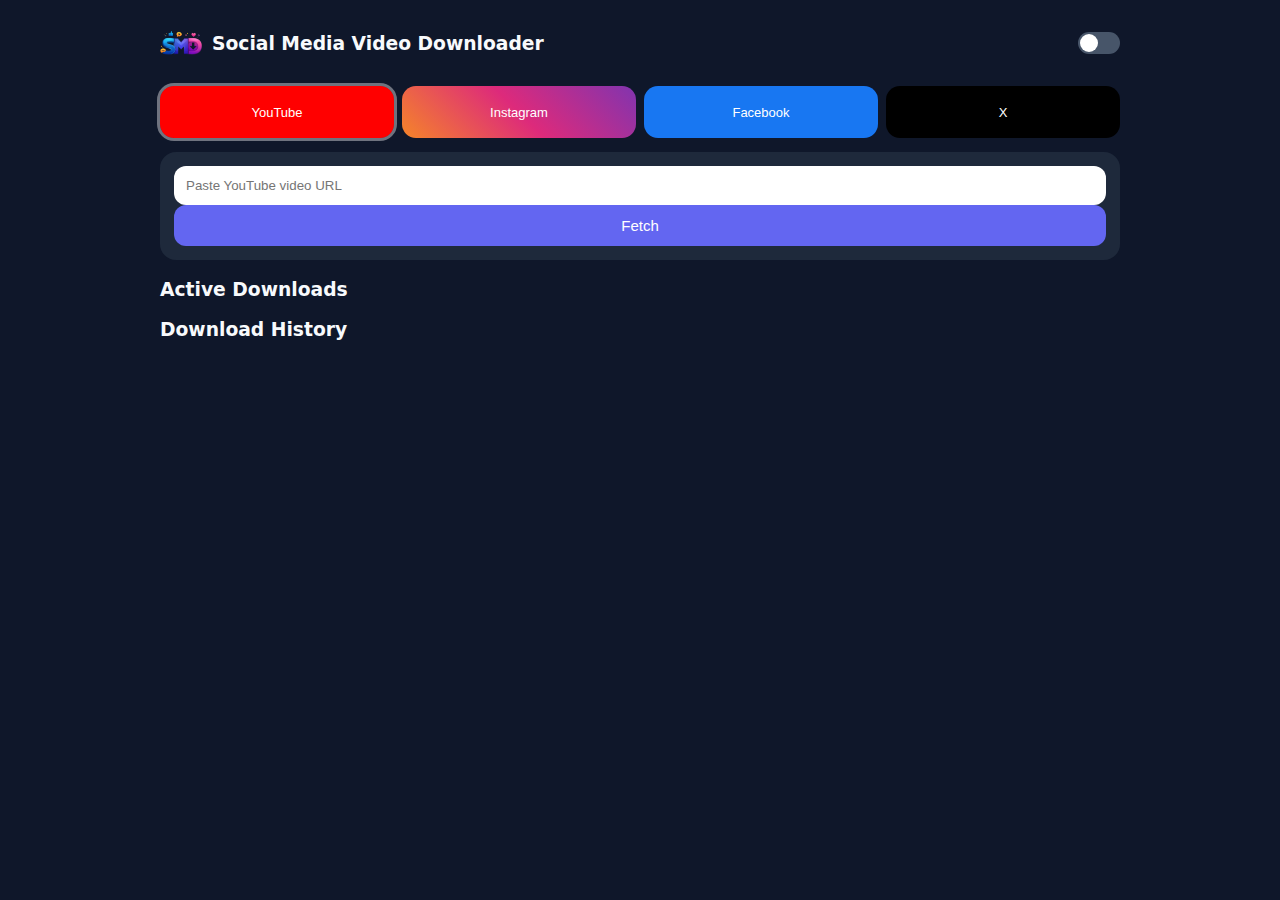
<file: index.html>
<!DOCTYPE html>
<html lang="en">
<head>
<meta charset="UTF-8">
<meta name="viewport" content="width=device-width, initial-scale=1">
<title>Social Media Downloader</title>

<link rel="stylesheet" href="style.css">
</head>

<body>
<div class="container">

<div class="header">
  <div class="title-wrap">
    <img src="SMD.png" alt="SMD Logo" class="logo">
    <h3>Social Media Video Downloader</h3>
  </div>

  <div class="toggle" onclick="toggleTheme()">
    <span></span>
  </div>
</div>

<div class="snackbar">
  <button class="youtube active" onclick="setPlatform('youtube',this)">YouTube</button>
  <button class="instagram" onclick="setPlatform('instagram',this)">Instagram</button>
  <button class="facebook" onclick="setPlatform('facebook',this)">Facebook</button>
  <button class="x" onclick="setPlatform('x',this)">X</button>
</div>

<div class="card">
  <div class="input-wrap">
    <input id="url" placeholder="Paste YouTube video URL" oninput="toggleClear()">
    <button class="clear-btn" id="clearBtn" onclick="clearInput()">×</button>
  </div>
  <button class="main" onclick="fetchInfo()">Fetch</button>
</div>

<div id="info"></div>

<h3>Active Downloads</h3>
<div id="jobs"></div>

<h3>Download History</h3>
<div id="history"></div>

</div>

<div id="toast" class="toast"></div>

<script src="script.js"></script>
</body>
</html>
</file>
<file: style.css>
:root{
  --bg:#0f172a;
  --card:#1e293b;
  --text:#f8fafc;
  --accent:#6366f1;
  --muted:#94a3b8;
}

.light{
  --bg:#f1f5f9;
  --card:#828275;
  --text:#111827;
  --muted:#6b7280;
}

body{
  margin:0;
  font-family:system-ui;
  background:var(--bg);
  color:var(--text);
  transition:.3s;
}

.container{
  max-width:960px;
  margin:auto;
  padding:14px;
}

.header{
  display:flex;
  justify-content:space-between;
  align-items:center;
}

/* 🌗 TOGGLE */
.toggle{
  width:42px;
  height:22px;
  border-radius:20px;
  background:#475569;
  position:relative;
  cursor:pointer;
}
.toggle span{
  width:18px;
  height:18px;
  background:white;
  border-radius:50%;
  position:absolute;
  top:2px;
  left:2px;
  transition:.3s;
}
.light .toggle span{left:22px}

/* PLATFORM BAR */
.snackbar{
  display:flex;
  gap:8px;
  margin:14px 0;
}
.snackbar button{
  flex:1;
  height:52px;
  display:flex;
  align-items:center;
  justify-content:center;
  border:none;
  border-radius:14px;
  color:white;
  font-size:13px;
  cursor:pointer;
  transition:.25s;
}
.snackbar button:hover{transform:translateY(-2px)}
.snackbar button.active{outline:3px solid rgba(255,255,255,.4)}

.youtube{background:#ff0000}
.instagram{background:linear-gradient(45deg,#f58529,#dd2a7b,#8134af)}
.facebook{background:#1877f2}
.x{background:#000}

/* CARD */
.card{
  background:var(--card);
  border-radius:16px;
  padding:14px;
  margin-bottom:14px;
}

/* INPUT */
.input-wrap{
  position:relative;
  width:100%;
}
.input-wrap input{
  width:100%;
  box-sizing:border-box;
  padding:12px 42px 12px 12px;
  border-radius:12px;
  border:none;
}
.clear-btn{
  position:absolute;
  right:12px;
  top:50%;
  transform:translateY(-50%);
  background:none;
  border:none;
  font-size:18px;
  color:var(--muted);
  cursor:pointer;
  display:none;
  z-index:2;
}
.clear-btn.show{display:block}

/* MAIN BUTTON */
button.main{
  width:100%;
  padding:12px;
  border-radius:12px;
  border:none;
  background:var(--accent);
  color:white;
  font-size:15px;
  cursor:pointer;
}

/* SKELETON */
.skeleton{
  height:16px;
  border-radius:6px;
  background:linear-gradient(90deg,#334155,#475569,#334155);
  background-size:200%;
  animation:pulseLoad 1.2s infinite;
  margin-bottom:8px;
}
@keyframes pulseLoad{
  0%{background-position:0%}
  100%{background-position:200%}
}

/* GRID */
.grid{
  display:grid;
  grid-template-columns:repeat(auto-fill,minmax(140px,1fr));
  gap:10px;
}

/* PROGRESS */
.progress{
  height:8px;
  background:#334155;
  border-radius:8px;
  overflow:hidden;
}
.progress div{
  height:100%;
  width:0%;
  background:var(--accent);
}

/* TOAST */
.toast{
  position:fixed;
  bottom:-80px;
  left:50%;
  transform:translateX(-50%);
  background:#111827;
  color:white;
  padding:12px 18px;
  border-radius:14px;
  opacity:0;
  transition:.4s;
}
.toast.show{
  bottom:24px;
  opacity:1;
}

/* TITLE */
.title-wrap{
  display:flex;
  align-items:center;
  gap:10px;
}
.logo{
  width:42px;
}

/* MOBILE */
@media(max-width:600px){
  .logo{width:34px}
  .title-wrap h3{font-size:16px}
}
</file>
